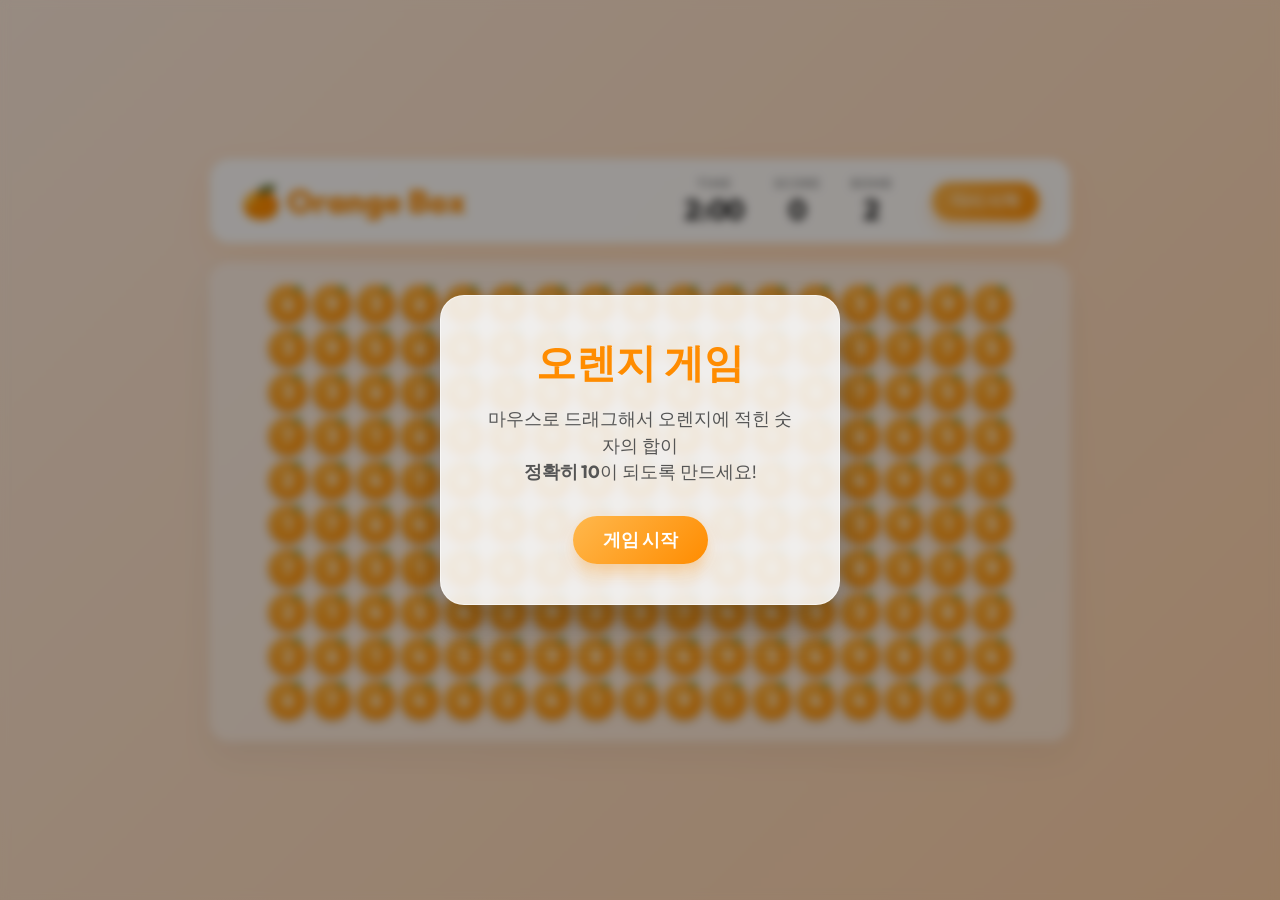
<file: 게잉/index.html>
<!DOCTYPE html>
<html lang="ko">
<head>
    <meta charset="UTF-8">
    <meta name="viewport" content="width=device-width, initial-scale=1.0">
    <title>오렌지 게임 (Orange Game)</title>
    <link href="https://fonts.googleapis.com/css2?family=Outfit:wght@400;600;800&display=swap" rel="stylesheet">
    <link rel="stylesheet" href="style.css">
</head>
<body>
    <div class="app-container">
        <header class="game-header">
            <h1 class="logo">🍊 Orange Box</h1>
            <div class="stats">
                <div class="stat-box">
                    <span class="stat-label">TIME</span>
                    <span class="stat-value" id="timerDisplay">2:00</span>
                </div>
                <div class="stat-box">
                    <span class="stat-label">SCORE</span>
                    <span class="stat-value" id="scoreDisplay">0</span>
                </div>
                <div class="stat-box">
                    <span class="stat-label">BOMB</span>
                    <span class="stat-value" id="bombDisplay">2</span>
                </div>
                <button class="btn primary-btn" id="headerRestartBtn" style="padding: 8px 20px; font-size: 1rem; align-self: center; margin-left: 10px;">다시 시작</button>
            </div>
        </header>

        <main class="game-board-container" id="gameBoardContainer">
            <div id="grid" class="grid"></div>
            <div id="selectionBox" class="selection-box"></div>
        </main>
        
        <div class="modal-overlay" id="startModal">
            <div class="modal-content glass">
                <h2>오렌지 게임</h2>
                <p>마우스로 드래그해서 오렌지에 적힌 숫자의 합이<br><strong>정확히 10</strong>이 되도록 만드세요!</p>
                <button class="btn primary-btn" id="startBtn">게임 시작</button>
            </div>
        </div>

        <div class="modal-overlay hidden" id="gameOverModal">
            <div class="modal-content glass">
                <h2>게임 오버!</h2>
                <p>최종 점수: <strong id="finalScore">0</strong></p>
                <button class="btn primary-btn" id="restartBtn">다시 하기</button>
            </div>
        </div>
    </div>

    <script src="script.js"></script>
</body>
</html>
</file>
<file: 게잉/style.css>
:root {
    --bg-color: #fce8d8;
    --orange-primary: #ff8c00;
    --orange-light: #ffb84d;
    --orange-shadow: #e67e00;
    --text-dark: #333333;
    --grid-bg: rgba(255, 255, 255, 0.4);
    --glass-bg: rgba(255, 255, 255, 0.85);
    --glass-border: rgba(255, 255, 255, 0.5);
    --selection-color: rgba(255, 140, 0, 0.2);
    --selection-border: rgba(255, 140, 0, 0.8);
}

* {
    box-sizing: border-box;
    margin: 0;
    padding: 0;
    user-select: none; /* Prevent text selection while dragging */
}

body {
    font-family: 'Outfit', sans-serif;
    background: linear-gradient(135deg, #fce8d8 0%, #ffd0a6 100%);
    color: var(--text-dark);
    min-height: 100vh;
    display: flex;
    justify-content: center;
    align-items: center;
    overflow: hidden;
}

.app-container {
    width: 100%;
    max-width: 900px;
    padding: 20px;
    display: flex;
    flex-direction: column;
    gap: 20px;
}

.game-header {
    display: flex;
    justify-content: space-between;
    align-items: center;
    background: var(--glass-bg);
    padding: 15px 30px;
    border-radius: 20px;
    border: 1px solid var(--glass-border);
    box-shadow: 0 10px 30px rgba(255, 140, 0, 0.1);
    backdrop-filter: blur(10px);
}

.logo {
    font-size: 2rem;
    font-weight: 800;
    color: var(--orange-primary);
    text-shadow: 1px 1px 2px rgba(0,0,0,0.1);
}

.stats {
    display: flex;
    gap: 30px;
}

.stat-box {
    display: flex;
    flex-direction: column;
    align-items: center;
}

.stat-label {
    font-size: 0.8rem;
    font-weight: 600;
    color: #888;
    letter-spacing: 1px;
}

.stat-value {
    font-size: 1.8rem;
    font-weight: 800;
    color: var(--text-dark);
    font-variant-numeric: tabular-nums;
}

.game-board-container {
    position: relative;
    background: var(--grid-bg);
    padding: 20px;
    border-radius: 20px;
    border: 1px solid var(--glass-border);
    box-shadow: 0 15px 35px rgba(0, 0, 0, 0.05);
    backdrop-filter: blur(5px);
    display: flex;
    justify-content: center;
}

.grid {
    display: grid;
    grid-template-columns: repeat(17, 40px);
    grid-template-rows: repeat(10, 40px);
    gap: 4px;
}

.cell {
    position: relative;
    width: 40px;
    height: 40px;
    display: flex;
    justify-content: center;
    align-items: center;
    font-size: 1.2rem;
    font-weight: 600;
    border-radius: 50%;
    background: radial-gradient(circle at 30% 30%, #ffad33, var(--orange-primary));
    color: white;
    box-shadow: 0 3px 5px rgba(0, 0, 0, 0.15), inset 0 2px 4px rgba(255, 255, 255, 0.4);
    cursor: grab;
    transition: transform 0.15s ease, opacity 0.3s ease, filter 0.2s ease;
}

/* Added small leaf to make it an orange */
.cell::before {
    content: '';
    position: absolute;
    top: 2px;
    right: 6px;
    width: 8px;
    height: 5px;
    background-color: #6da34d;
    border-radius: 10px 0 10px 0;
    transform: rotate(-15deg);
    box-shadow: inset 1px -1px 2px rgba(0,0,0,0.2);
}

.cell:active {
    cursor: grabbing;
}

.cell.empty {
    opacity: 0;
    visibility: hidden;
    pointer-events: none;
}

.cell.selected {
    transform: scale(0.9);
    filter: brightness(1.2);
    box-shadow: 0 0 10px var(--orange-light);
}

.cell.pop-anim {
    animation: popOut 0.3s cubic-bezier(0.175, 0.885, 0.32, 1.275) forwards;
}

@keyframes popOut {
    0% { transform: scale(1); opacity: 1; }
    50% { transform: scale(1.3); opacity: 0.8; }
    100% { transform: scale(0); opacity: 0; }
}

.selection-box {
    position: absolute;
    border: 2px solid var(--selection-border);
    background-color: var(--selection-color);
    border-radius: 8px;
    pointer-events: none;
    z-index: 10;
    display: none;
}

/* Modals */
.modal-overlay {
    position: fixed;
    top: 0;
    left: 0;
    width: 100vw;
    height: 100vh;
    background: rgba(0, 0, 0, 0.4);
    backdrop-filter: blur(5px);
    display: flex;
    justify-content: center;
    align-items: center;
    z-index: 100;
    transition: opacity 0.3s ease;
}

.modal-overlay.hidden {
    opacity: 0;
    pointer-events: none;
}

.modal-content.glass {
    background: var(--glass-bg);
    padding: 40px;
    border-radius: 24px;
    border: 1px solid var(--glass-border);
    box-shadow: 0 20px 40px rgba(0, 0, 0, 0.2);
    text-align: center;
    max-width: 400px;
    width: 90%;
    transform: translateY(0);
    transition: transform 0.3s ease;
}

.modal-overlay.hidden .modal-content {
    transform: translateY(20px);
}

.modal-content h2 {
    font-size: 2.5rem;
    color: var(--orange-primary);
    margin-bottom: 15px;
}

.modal-content p {
    font-size: 1.1rem;
    color: #555;
    margin-bottom: 30px;
    line-height: 1.5;
}

.btn {
    padding: 12px 30px;
    font-size: 1.1rem;
    font-weight: 600;
    font-family: inherit;
    border: none;
    border-radius: 50px;
    cursor: pointer;
    transition: transform 0.2s, box-shadow 0.2s;
}

.primary-btn {
    background: linear-gradient(135deg, var(--orange-light), var(--orange-primary));
    color: white;
    box-shadow: 0 8px 15px rgba(255, 140, 0, 0.3);
}

.primary-btn:hover {
    transform: translateY(-2px);
    box-shadow: 0 12px 20px rgba(255, 140, 0, 0.4);
}

.primary-btn:active {
    transform: translateY(1px);
    box-shadow: 0 4px 10px rgba(255, 140, 0, 0.3);
}
</file>
